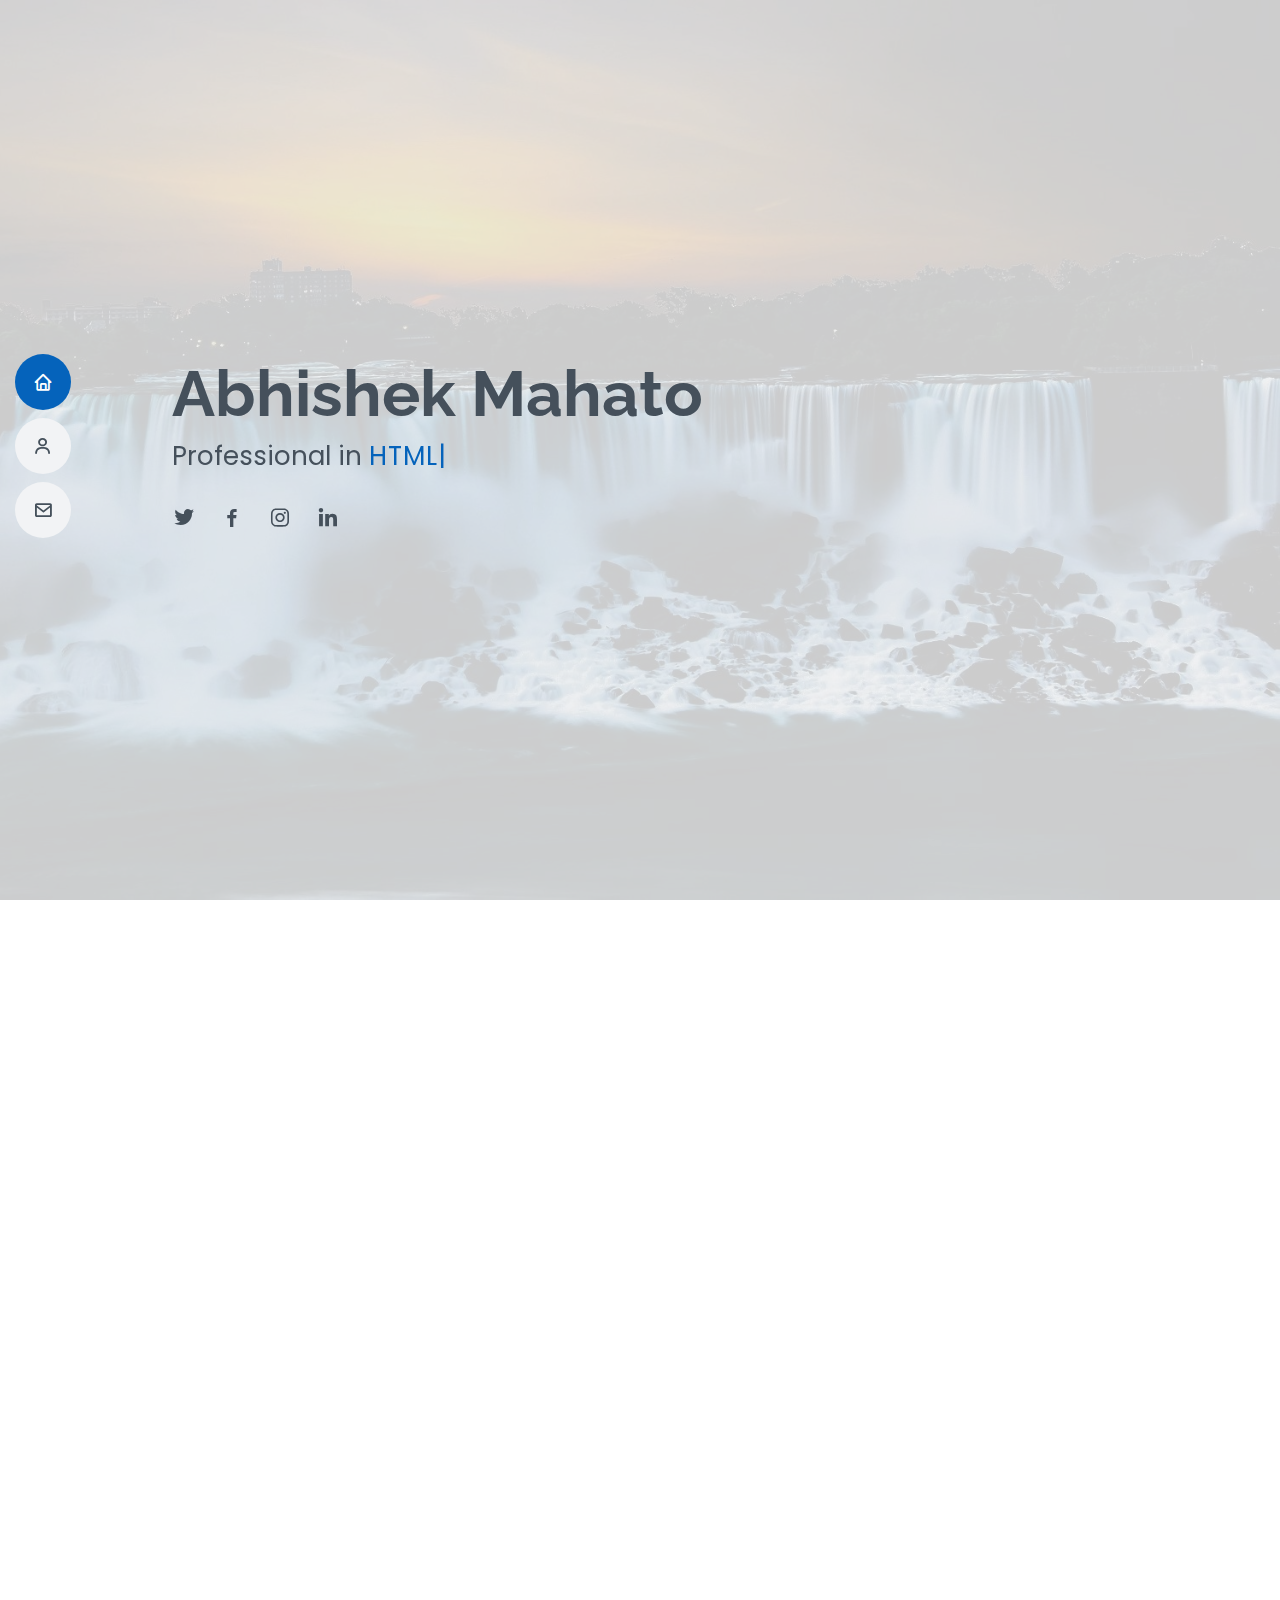
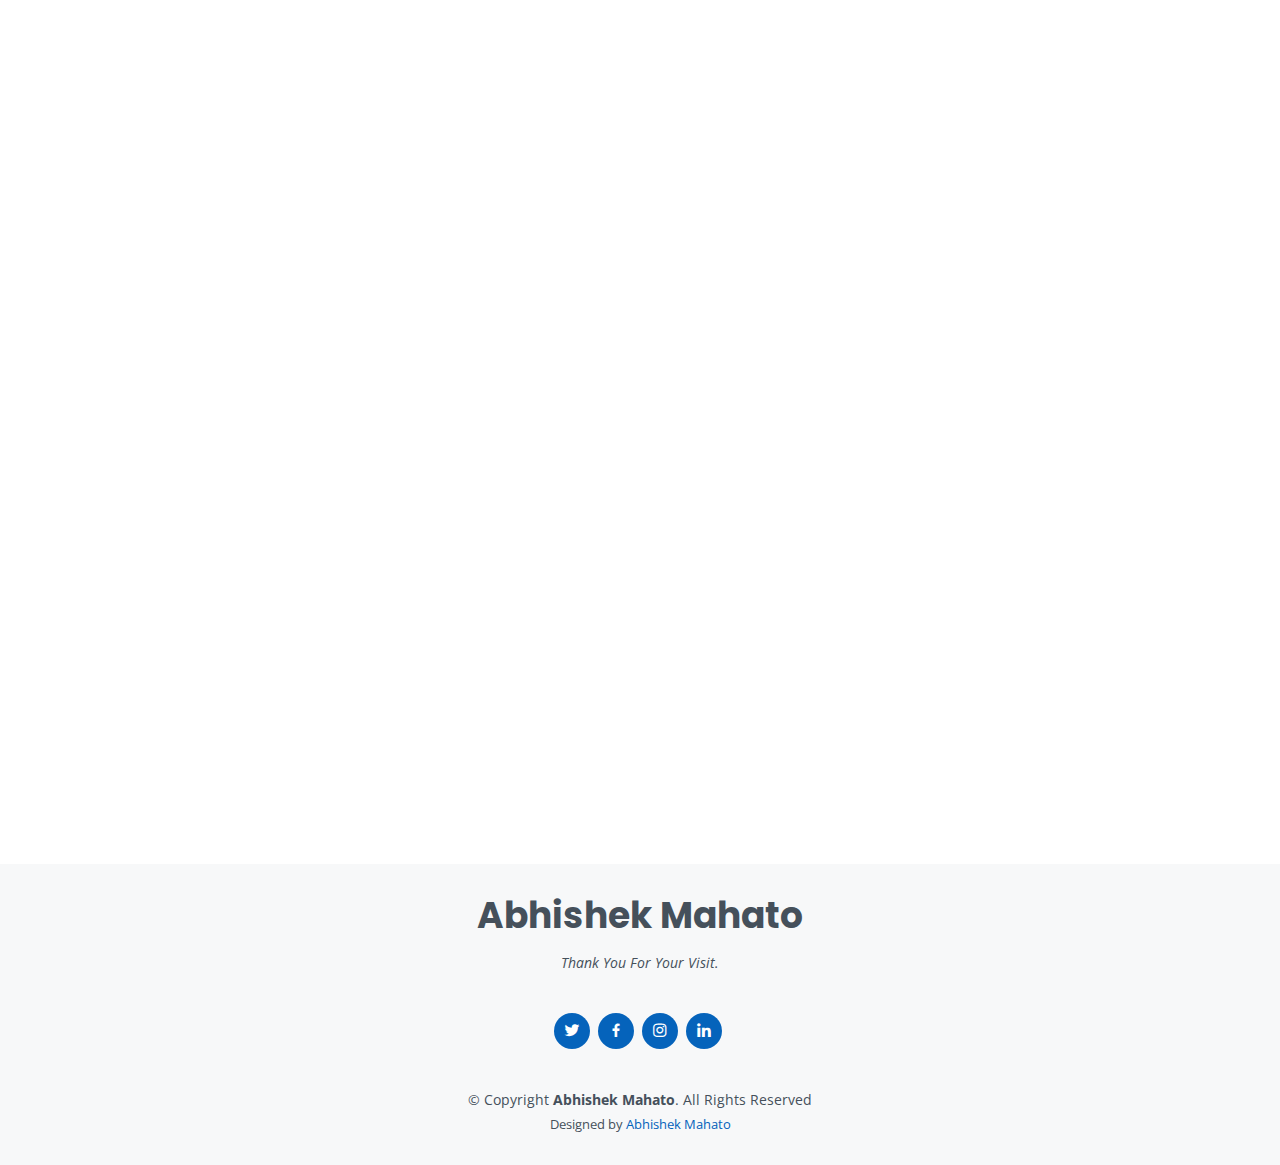
<file: index.html>
<!DOCTYPE html>
<html lang="en">

<head>
  <meta charset="utf-8">
  <meta content="width=device-width, initial-scale=1.0" name="viewport">

  <title>Abhishek Mahato</title>
  <meta
    content="Hi, It's me Abhishek Mahato. I am a permanenet residence of Bharatpur Metropolitan city 26, Chitwan , Nepal. I am currently pursuing diploma in computer programming Course  at Niagara College. As a Computer Science Student I am always learning new technologies and enhanching my knowledge."
    name="description">
  <meta content="Abhishek Mahato, Web Development, Graphics Design" name="keywords">
  <meta name="author" content="Abhishek Mahato">
  <meta name="google-site-verification" content="AJLQxuQru3k1oKgLA41NnzXgDz1LrrFLCvg29x5fl6s" />

  <!-- Favicons -->
  <link href="assets/img/favicon.png" rel="icon">
  <link href="assets/img/apple-touch-icon.png" rel="apple-touch-icon">

  <!-- Google Fonts -->
  <link
    href="https://fonts.googleapis.com/css?family=Open+Sans:300,300i,400,400i,600,600i,700,700i|Raleway:300,300i,400,400i,500,500i,600,600i,700,700i|Poppins:300,300i,400,400i,500,500i,600,600i,700,700i"
    rel="stylesheet">

  <!-- Vendor CSS Files -->
  <link href="assets/vendor/aos/aos.css" rel="stylesheet">
  <link href="assets/vendor/bootstrap/css/bootstrap.min.css" rel="stylesheet">
  <link href="assets/vendor/bootstrap-icons/bootstrap-icons.css" rel="stylesheet">
  <link href="assets/vendor/boxicons/css/boxicons.min.css" rel="stylesheet">
  <link href="assets/vendor/glightbox/css/glightbox.min.css" rel="stylesheet">
  <link href="assets/vendor/swiper/swiper-bundle.min.css" rel="stylesheet">

  <!-- Template Main CSS File -->
  <link href="assets/css/style.css" rel="stylesheet">

</head>

<body>

  <!-- ======= Mobile nav toggle button ======= -->
  <!-- <button type="button" class="mobile-nav-toggle d-xl-none"><i class="bi bi-list mobile-nav-toggle"></i></button> -->
  <i class="bi bi-list mobile-nav-toggle d-lg-none"></i>
  <!-- ======= Header ======= -->
  <header id="header" class="d-flex flex-column justify-content-center">

    <nav id="navbar" class="navbar nav-menu">
      <ul>
        <li><a href="#hero" class="nav-link scrollto active"><i class="bx bx-home"></i> <span>Home</span></a></li>
        <li><a href="#about" class="nav-link scrollto"><i class="bx bx-user"></i> <span>About</span></a></li>
<!--         <li><a href="#resume" class="nav-link scrollto"><i class="bx bx-file-blank"></i> <span>Resume</span></a></li> -->
        <li><a href="#contact" class="nav-link scrollto"><i class="bx bx-envelope"></i> <span>Contact</span></a></li>
      </ul>
    </nav><!-- .nav-menu -->

  </header><!-- End Header -->

  <!-- ======= Hero Section ======= -->
  <section id="hero" class="d-flex flex-column justify-content-center">
    <div class="container" data-aos="zoom-in" data-aos-delay="100">
      <h1>Abhishek Mahato</h1>
      <p>Professional in <span class="typed" data-typed-items="HTML, CSS, JAVA SCRIPT, TAILWIND CSS, LARAVEL"></span>
      </p>
      <div class="social-links">
        <a href="https://twitter.com/abhishek1mahato" class="twitter"><i class="bx bxl-twitter"></i></a>
        <a href="https://www.facebook.com/abhishekmahatoofficial" class="facebook"><i class="bx bxl-facebook"></i></a>
        <a href="https://www.instagram.com/abhishekmahato_official/" class="instagram"><i
            class="bx bxl-instagram"></i></a>
        <a href="https://np.linkedin.com/in/abhishekmahato1" class="linkedin"><i class="bx bxl-linkedin"></i></a>
      </div>
    </div>
  </section><!-- End Hero -->

  <main id="main">

    <!-- ======= About Section ======= -->
    <section id="about" class="about">
      <div class="container" data-aos="fade-up">

        <div class="section-title">
          <h2>About</h2>
        </div>

        <div class="row">
          <div class="col-lg-4">
            <img src="assets/img/Abhishek Mahato.jfif" class="img-fluid" alt="">
          </div>
          <div class="col-lg-8 pt-4 pt-lg-0 content">
            <h3>Abhishek Mahato.</h3>
            <p class="fst-italic">
              Hi, It's me Abhishek Mahato. I am a permanenet residence of Bharatpur Metropolitan city 26, Chitwan ,
              Nepal. I am currently pursuing diploma in computer programming Course at Niagara College. As a Computer
              Science Student I am always learning new technologies and enhanching my knowledge.
            </p>
            <br>
            <div class="row">
              <div class="col-lg-6">
                <ul>
                  <li><i class="bi bi-chevron-right"></i> <strong>Birthday:</strong> <span>6 July 2003</span></li>
                  <li><i class="bi bi-chevron-right"></i> <strong>Website:</strong>
                    <span>www.abhishekmahato.com.np</span></li>
                  <li><i class="bi bi-chevron-right"></i> <strong>Phone:</strong> <span>+1 647-7875790</span></li>
                  <li><i class="bi bi-chevron-right"></i> <strong>City:</strong> <span>Bharatpur, Nepal</span></li>
                </ul>
              </div>
              <div class="col-lg-6">
                <ul>
                  <li><i class="bi bi-chevron-right"></i> <strong>Age:</strong> <span>19</span></li>
                  <li><i class="bi bi-chevron-right"></i> <strong>Degree:</strong> <span>High School</span></li>
                  <li><i class="bi bi-chevron-right"></i> <strong>Email:</strong>
                    <span>contact@abhishekmahato.com.np</span></li>
                  <li><i class="bi bi-chevron-right"></i> <strong>Freelance:</strong> <span>Available</span></li>
                </ul>
              </div>
            </div>
            <p>

            </p>
          </div>
        </div>

      </div>
    </section><!-- End About Section -->


    <!-- ======= Skills Section ======= -->
    <section id="skills" class="skills section-bg">
      <div class="container" data-aos="fade-up">

        <div class="section-title">
          <h2>Skills</h2>
          <p>Don't Worry Learning Life long</p>
        </div>

        <div class="row skills-content">

          <div class="col-lg-6">

            <div class="progress">
              <span class="skill">HTML <i class="val">90%</i></span>
              <div class="progress-bar-wrap">
                <div class="progress-bar" role="progressbar" aria-valuenow="90" aria-valuemin="0" aria-valuemax="100">
                </div>
              </div>
            </div>

            <div class="progress">
              <span class="skill">CSS <i class="val">60%</i></span>
              <div class="progress-bar-wrap">
                <div class="progress-bar" role="progressbar" aria-valuenow="60" aria-valuemin="0" aria-valuemax="100">
                </div>
              </div>
            </div>

            <div class="progress">
              <span class="skill">JavaScript <i class="val">50%</i></span>
              <div class="progress-bar-wrap">
                <div class="progress-bar" role="progressbar" aria-valuenow="50" aria-valuemin="0" aria-valuemax="100">
                </div>
              </div>
            </div>

          </div>

          <div class="col-lg-6">

            <div class="progress">
              <span class="skill">Laravel<i class="val">60%</i></span>
              <div class="progress-bar-wrap">
                <div class="progress-bar" role="progressbar" aria-valuenow="60" aria-valuemin="0" aria-valuemax="100">
                </div>
              </div>
            </div>

            <div class="progress">
              <span class="skill">WordPress/CMS <i class="val">90%</i></span>
              <div class="progress-bar-wrap">
                <div class="progress-bar" role="progressbar" aria-valuenow="90" aria-valuemin="0" aria-valuemax="100">
                </div>
              </div>
            </div>

            <div class="progress">
              <span class="skill">Photoshop <i class="val">55%</i></span>
              <div class="progress-bar-wrap">
                <div class="progress-bar" role="progressbar" aria-valuenow="55" aria-valuemin="0" aria-valuemax="100">
                </div>
              </div>
            </div>

          </div>

        </div>

      </div>
    </section><!-- End Skills Section -->

    <!-- ======= Resume Section ======= -->
<!--     <section id="resume" class="resume">
      <div class="container" data-aos="fade-up">

        <div class="section-title">
          <h2>Resume</h2>
         <p>I am an enthusiastic and determined person who wants to work with full dedication in this establishment where I can enhance my working skills, strength, and experience.</p>
       </div>

        <div class="row">
          <div class="col-lg-6">
            <h3 class="resume-title">Introduction</h3>
            <div class="resume-item pb-0">
              <h4>Abhishek Mahato</h4>
              <p><em>I am an enthusiastic and determined person who wants to work with full dedication in this
                  establishment where I can enhance my working skills, strength, and experience.</em></p>
              <ul>
                <li>Bharatpur Metropolitan City 26, Chitwan, Nepal</li>
                <li>(+977) 9817212025</li>
                <li>contact@abhishekmahato.com.np</li>
              </ul>
            </div>

            <h3 class="resume-title">Education</h3>
            <div class="resume-item">
              <h4>HIGH SCHOOL (SLC) </h4>
              <h5>2019 - 2021</h5>
              <p><em>Aroma English Secondary School</em></p>
              <p>I completed my School Leaving Certificate (SLC) – Grade 12 from Aroma English Secondary School with a
                3.36 out of 4.0 GPA in 2021.</p>
            </div>
            <div class="resume-item">
              <h4>SEE (SECONDARY EDUCATION EXAMINATION)</h4>
              <h5>2019</h5>
              <p><em>Kalika Secondary English Boarding School</em></p>
              <p>My schooling career began at Kalika Secondary English Boarding School, from where I completed my
                Secondary Education Examination (SEE) - Grade 10, securing a Grade Point Average (GPA) of 3.35 out of 4
                in 2019. </p>
            </div>
          </div>
          <div class="col-lg-6">
            <h3 class="resume-title">Professional Experience</h3>
            <div class="resume-item">
              <h4>Web developer (Front-end)</h4>
              <h5> 12 Jun 2021 - Present</h5>
              <p><em>Bitmap IT Solution Pvt. Ltd.</em></p>
              <ul>
                <li> Designing layout of webpages. </li>
                <li> Transforming designs into Front End code. </li>
                <li> Websites and user interface maintenance and optimization. </li>
                <li>Troubleshooting errors on web pages. </li>
              </ul>
            </div>
            <div class="resume-item">
              <h4>store associate</h4>
              <h5>2019 - 2020</h5>
              <p><em>Bhatbhateni Departmental Store</em></p>
              <ul>
                <br>
                <li>Engaging with customers in social conversations to create a pleasant and easy shopping experience.
                </li>
                <li>Improving customer service experience to build lasting relationships. </li>
                <li>Working with shop management to develop strategies to increase store sales. </li>
                <li>Handle the monetary transaction of customers making purchases. </li>
                <li>Monitor store displays and keep all areas well-stocked.</li>
                <li>Assist in the stocking and organizing of the stockroom. </li>
              </ul>
            </div>
          </div>
        </div>

      </div>
    </section>
-->
<!-- End Resume Section -->


    <!-- ======= Contact Section ======= -->
    <section id="contact" class="contact">
      <div class="container" data-aos="fade-up">

        <div class="section-title">
          <h2>Contact</h2>
        </div>

        <div class="row mt-1">

          <div class="col-lg-4">
            <div class="info">
              <div class="address">
                <i class="bi bi-geo-alt"></i>
                <h4>Location:</h4>
                <p>Bharatpur Metropolitan City 26, Chitwan, Nepal</p>
              </div>

              <div class="email">
                <i class="bi bi-envelope"></i>
                <h4>Email:</h4>
                <p>contact@abhishekmahato.com.np</p>
              </div>

              <div class="phone">
                <i class="bi bi-phone"></i>
                <h4>Call:</h4>
                <p>+977 9817212025</p>
              </div>

            </div>

          </div>

          <div class="col-lg-8 mt-5 mt-lg-0">

            <form id="form" class="php-email-form" onsubmit="sendemail">
              <div class="row">
                <div class="col-md-6 form-group">
                  <input type="text" name="name" class="form-control" id="name" placeholder="Your Name" required>
                </div>
                <div class="col-md-6 form-group mt-3 mt-md-0">
                  <input type="email" class="form-control" name="email" id="email" placeholder="Your Email" required>
                </div>
              </div>
              <div class="form-group mt-3">
                <input type="text" class="form-control" name="subject" id="subject" placeholder="Subject" required>
              </div>
              <div class="form-group mt-3">
                <textarea class="form-control" name="message" rows="5" placeholder="Message" required></textarea>
              </div>

              <div class="text-center"><button type="submit">Send Message</button></div>
            </form>

          </div>

        </div>

      </div>
    </section><!-- End Contact Section -->

  </main><!-- End #main -->

  <!-- ======= Footer ======= -->
  <footer id="footer">
    <div class="container">
      <h3>Abhishek Mahato</h3>
      <p>Thank You For Your Visit.</p>
      <div class="social-links">
        <a href="https://twitter.com/abhishek1mahato" class="twitter"><i class="bx bxl-twitter"></i></a>
        <a href="https://www.facebook.com/abhishekmahatoofficial" class="facebook"><i class="bx bxl-facebook"></i></a>
        <a href="https://www.instagram.com/abhishekmahato_official/" class="instagram"><i
            class="bx bxl-instagram"></i></a>
        <a href="https://np.linkedin.com/in/abhishekmahato1" class="linkedin"><i class="bx bxl-linkedin"></i></a>
      </div>
      <div class="copyright">
        &copy; Copyright <strong><span>Abhishek Mahato</span></strong>. All Rights Reserved
      </div>
      <div class="credits">
        Designed by <a href="https://abhishekmahato.com.np/">Abhishek Mahato</a>
      </div>
    </div>
  </footer>
  <!-- End Footer -->

  <div id="preloader"></div>
  <a href="#" class="back-to-top d-flex align-items-center justify-content-center"><i
      class="bi bi-arrow-up-short"></i></a>

  <!-- Vendor JS Files -->
  <script src="assets/vendor/purecounter/purecounter_vanilla.js"></script>
  <script src="assets/vendor/aos/aos.js"></script>
  <script src="assets/vendor/bootstrap/js/bootstrap.bundle.min.js"></script>
  <script src="assets/vendor/swiper/swiper-bundle.min.js"></script>
  <script src="assets/vendor/typed.js/typed.min.js"></script>
  <script src="assets/vendor/waypoints/noframework.waypoints.js"></script>

  <!-- Template Main JS File -->
  <script src="assets/js/main.js"></script>


 <!-- Messenger Chat Plugin Code -->
    <div id="fb-root"></div>

    <!-- Your Chat Plugin code -->
    <div id="fb-customer-chat" class="fb-customerchat">
    </div>

    <script>
      var chatbox = document.getElementById('fb-customer-chat');
      chatbox.setAttribute("page_id", "1311966082235947");
      chatbox.setAttribute("attribution", "biz_inbox");
    </script>

    <!-- Your SDK code -->
    <script>
      window.fbAsyncInit = function() {
        FB.init({
          xfbml            : true,
          version          : 'v16.0'
        });
      };

      (function(d, s, id) {
        var js, fjs = d.getElementsByTagName(s)[0];
        if (d.getElementById(id)) return;
        js = d.createElement(s); js.id = id;
        js.src = 'https://connect.facebook.net/en_US/sdk/xfbml.customerchat.js';
        fjs.parentNode.insertBefore(js, fjs);
      }(document, 'script', 'facebook-jssdk'));
    </script>
  
  
  <!-- email sending -->
  <script src="https://smtpjs.com/v3/smtp.js">
  </script>

  <script>
    function sendemail() {

      Email.send({
        Host: "smtp.elasticemail.com",
        Username: "contact@abhishekmahato.com.np",
        Password: "A7C119EDF39BFD0432D0E7CE38120585ADB4",
        To: 'contact@abhishekmahato.com.np',
        From: "admin@abhishekmahato.com.np",
        Subject: "This is the subject",
        Body: "And this is the body"
      }).then(
        message => alert(message)
      );

    }
  </script>

</body>

</html>
</file>
<file: assets/css/style.css>
/**
* Template Name: MyResume - v4.10.0
* Template URL: https://bootstrapmade.com/free-html-bootstrap-template-my-resume/
* Author: BootstrapMade.com
* License: https://bootstrapmade.com/license/
*/

/*--------------------------------------------------------------
# General
--------------------------------------------------------------*/
body {
  font-family: "Open Sans", sans-serif;
  color: #272829;
}

a {
  color: #0563bb;
  text-decoration: none;
}

a:hover {
  color: #067ded;
  text-decoration: none;
}

h1,
h2,
h3,
h4,
h5,
h6 {
  font-family: "Raleway", sans-serif;
}

/*--------------------------------------------------------------
# Back to top button
--------------------------------------------------------------*/
.back-to-top {
  position: fixed;
  visibility: hidden;
  opacity: 0;
  right: 15px;
  bottom: 15px;
  z-index: 996;
  background: #0563bb;
  width: 40px;
  height: 40px;
  border-radius: 50px;
  transition: all 0.4s;
}

.back-to-top i {
  font-size: 28px;
  color: #fff;
  line-height: 0;
}

.back-to-top:hover {
  background: #0678e3;
  color: #fff;
}

.back-to-top.active {
  visibility: visible;
  opacity: 1;
}

/*--------------------------------------------------------------
# Preloader
--------------------------------------------------------------*/
#preloader {
  position: fixed;
  top: 0;
  left: 0;
  right: 0;
  bottom: 0;
  z-index: 9999;
  overflow: hidden;
  background: #fff;
}

#preloader:before {
  content: "";
  position: fixed;
  top: calc(50% - 30px);
  left: calc(50% - 30px);
  border: 6px solid #0563bb;
  border-top-color: #fff;
  border-bottom-color: #fff;
  border-radius: 50%;
  width: 60px;
  height: 60px;
  -webkit-animation: animate-preloader 1s linear infinite;
  animation: animate-preloader 1s linear infinite;
}

@-webkit-keyframes animate-preloader {
  0% {
    transform: rotate(0deg);
  }

  100% {
    transform: rotate(360deg);
  }
}

@keyframes animate-preloader {
  0% {
    transform: rotate(0deg);
  }

  100% {
    transform: rotate(360deg);
  }
}

/*--------------------------------------------------------------
# Disable aos animation delay on mobile devices
--------------------------------------------------------------*/
@media screen and (max-width: 768px) {
  [data-aos-delay] {
    transition-delay: 0 !important;
  }
}

/*--------------------------------------------------------------
# Header
--------------------------------------------------------------*/
#header {
  position: fixed;
  top: 0;
  left: 0;
  bottom: 0;
  z-index: 9997;
  transition: all 0.5s;
  padding: 15px;
  overflow-y: auto;
}

@media (max-width: 991px) {
  #header {
    width: 300px;
    background: #fff;
    border-right: 1px solid #e6e9ec;
    left: -300px;
  }
}

@media (min-width: 991px) {
  #main {
    margin-left: 100px;
  }
}

/*--------------------------------------------------------------
# Navigation Menu
--------------------------------------------------------------*/
/**
* Desktop Navigation 
*/
.nav-menu {
  padding: 0;
  display: block;
}

.nav-menu * {
  margin: 0;
  padding: 0;
  list-style: none;
}

.nav-menu>ul>li {
  position: relative;
  white-space: nowrap;
}

.nav-menu a,
.nav-menu a:focus {
  display: flex;
  align-items: center;
  color: #45505b;
  padding: 10px 18px;
  margin-bottom: 8px;
  transition: 0.3s;
  font-size: 15px;
  border-radius: 50px;
  background: #f2f3f5;
  height: 56px;
  width: 100%;
  overflow: hidden;
  transition: 0.3s;
}

.nav-menu a i,
.nav-menu a:focus i {
  font-size: 20px;
}

.nav-menu a span,
.nav-menu a:focus span {
  padding: 0 5px 0 7px;
  color: #45505b;
}

@media (min-width: 992px) {

  .nav-menu a,
  .nav-menu a:focus {
    width: 56px;
  }

  .nav-menu a span,
  .nav-menu a:focus span {
    display: none;
    color: #fff;
  }
}

.nav-menu a:hover,
.nav-menu .active,
.nav-menu .active:focus,
.nav-menu li:hover>a {
  color: #fff;
  background: #0563bb;
}

.nav-menu a:hover span,
.nav-menu .active span,
.nav-menu .active:focus span,
.nav-menu li:hover>a span {
  color: #fff;
}

.nav-menu a:hover,
.nav-menu li:hover>a {
  width: 100%;
  color: #fff;
}

.nav-menu a:hover span,
.nav-menu li:hover>a span {
  display: block;
}

/**
* Mobile Navigation 
*/
.mobile-nav-toggle {
  position: fixed;
  right: 10px;
  top: 10px;
  z-index: 9998;
  border: 0;
  background: none;
  font-size: 28px;
  transition: all 0.4s;
  outline: none !important;
  line-height: 0;
  cursor: pointer;
  border-radius: 50px;
  padding: 5px;
}

.mobile-nav-toggle i {
  color: #45505b;
}

.mobile-nav-active {
  overflow: hidden;
}

.mobile-nav-active #header {
  left: 0;
}

.mobile-nav-active .mobile-nav-toggle {
  color: #fff;
  background-color: #0563bb;
}

/*--------------------------------------------------------------
# Hero Section
--------------------------------------------------------------*/
#hero {
  width: 100%;
  height: 100vh;
  background: url("../img/Abhishek\ Mahato.jpg") top right no-repeat;
  background-size: cover;
  position: relative;
}

@media (min-width: 992px) {
  #hero {
    padding-left: 160px;
  }
}

#hero:before {
  content: "";
  background: rgba(255, 255, 255, 0.8);
  position: absolute;
  bottom: 0;
  top: 0;
  left: 0;
  right: 0;
}

#hero h1 {
  margin: 0;
  font-size: 64px;
  font-weight: 700;
  line-height: 56px;
  color: #45505b;
}

#hero p {
  color: #45505b;
  margin: 15px 0 0 0;
  font-size: 26px;
  font-family: "Poppins", sans-serif;
}

#hero p span {
  color: #0563bb;
  letter-spacing: 1px;
}

#hero .social-links {
  margin-top: 30px;
}

#hero .social-links a {
  font-size: 24px;
  display: inline-block;
  color: #45505b;
  line-height: 1;
  margin-right: 20px;
  transition: 0.3s;
}

#hero .social-links a:hover {
  color: #0563bb;
}

@media (max-width: 992px) {
  #hero {
    text-align: center;
  }

  #hero h1 {
    font-size: 32px;
    line-height: 36px;
  }

  #hero p {
    margin-top: 10px;
    font-size: 20px;
    line-height: 24px;
  }
}

/*--------------------------------------------------------------
# Sections General
--------------------------------------------------------------*/
section {
  padding: 60px 0;
  overflow: hidden;
}

.section-title {
  text-align: center;
  padding-bottom: 30px;
}

.section-title h2 {
  font-size: 32px;
  font-weight: bold;
  text-transform: uppercase;
  margin-bottom: 20px;
  padding-bottom: 20px;
  position: relative;
  color: #45505b;
}

.section-title h2::before {
  content: "";
  position: absolute;
  display: block;
  width: 120px;
  height: 1px;
  background: #ddd;
  bottom: 1px;
  left: calc(50% - 60px);
}

.section-title h2::after {
  content: "";
  position: absolute;
  display: block;
  width: 40px;
  height: 3px;
  background: #0563bb;
  bottom: 0;
  left: calc(50% - 20px);
}

.section-title p {
  margin-bottom: 0;
}

/*--------------------------------------------------------------
# About
--------------------------------------------------------------*/
.about .content h3 {
  font-weight: 700;
  font-size: 26px;
  color: #728394;
}

.about .content ul {
  list-style: none;
  padding: 0;
}

.about .content ul li {
  margin-bottom: 20px;
  display: flex;
  align-items: center;
}

.about .content ul strong {
  margin-right: 10px;
}

.about .content ul i {
  font-size: 16px;
  margin-right: 5px;
  color: #0563bb;
  line-height: 0;
}

.about .content p:last-child {
  margin-bottom: 0;
}

/*--------------------------------------------------------------
# Facts
--------------------------------------------------------------*/
.facts .count-box {
  padding: 30px 30px 25px 30px;
  margin-top: 30px;
  width: 100%;
  position: relative;
  text-align: center;
  background: #fff;
}

.facts .count-box i {
  position: absolute;
  top: -25px;
  left: 50%;
  transform: translateX(-50%);
  font-size: 24px;
  background: #0563bb;
  color: #fff;
  border-radius: 50px;
  display: inline-flex;
  align-items: center;
  justify-content: center;
  width: 48px;
  height: 48px;
}

.facts .count-box span {
  font-size: 36px;
  display: block;
  font-weight: 600;
  color: #011426;
}

.facts .count-box p {
  padding: 0;
  margin: 0;
  font-family: "Raleway", sans-serif;
  font-size: 14px;
}

/*--------------------------------------------------------------
# Akills
--------------------------------------------------------------*/
.skills .progress {
  height: 60px;
  display: block;
  background: none;
  border-radius: 0;
}

.skills .progress .skill {
  padding: 10px 0;
  margin: 0;
  text-transform: uppercase;
  display: block;
  font-weight: 600;
  font-family: "Poppins", sans-serif;
  color: #45505b;
}

.skills .progress .skill .val {
  float: right;
  font-style: normal;
}

.skills .progress-bar-wrap {
  background: #f2f3f5;
}

.skills .progress-bar {
  width: 1px;
  height: 10px;
  transition: 0.9s;
  background-color: #0563bb;
}

/*--------------------------------------------------------------
# Resume
--------------------------------------------------------------*/
.resume .resume-title {
  font-size: 26px;
  font-weight: 700;
  margin-top: 20px;
  margin-bottom: 20px;
  color: #45505b;
}

.resume .resume-item {
  padding: 0 0 20px 20px;
  margin-top: -2px;
  border-left: 2px solid #0563bb;
  position: relative;
}

.resume .resume-item h4 {
  line-height: 18px;
  font-size: 18px;
  font-weight: 600;
  text-transform: uppercase;
  font-family: "Poppins", sans-serif;
  color: #0563bb;
  margin-bottom: 10px;
}

.resume .resume-item h5 {
  font-size: 16px;
  background: #f7f8f9;
  padding: 5px 15px;
  display: inline-block;
  font-weight: 600;
  margin-bottom: 10px;
}

.resume .resume-item ul {
  padding-left: 20px;
}

.resume .resume-item ul li {
  padding-bottom: 10px;
}

.resume .resume-item:last-child {
  padding-bottom: 0;
}

.resume .resume-item::before {
  content: "";
  position: absolute;
  width: 16px;
  height: 16px;
  border-radius: 50px;
  left: -9px;
  top: 0;
  background: #fff;
  border: 2px solid #0563bb;
}

/*--------------------------------------------------------------
# Contact
--------------------------------------------------------------*/
.contact .info {
  width: 100%;
  background: #fff;
}

.contact .info i {
  font-size: 20px;
  color: #0563bb;
  float: left;
  width: 44px;
  height: 44px;
  background: #eef7ff;
  display: flex;
  justify-content: center;
  align-items: center;
  border-radius: 50px;
  transition: all 0.3s ease-in-out;
}

.contact .info h4 {
  padding: 0 0 0 60px;
  font-size: 22px;
  font-weight: 600;
  margin-bottom: 5px;
  color: #45505b;
}

.contact .info p {
  padding: 0 0 0 60px;
  margin-bottom: 0;
  font-size: 14px;
  color: #728394;
}

.contact .info .email,
.contact .info .phone {
  margin-top: 40px;
}

.contact .info .email:hover i,
.contact .info .address:hover i,
.contact .info .phone:hover i {
  background: #0563bb;
  color: #fff;
}

.contact .php-email-form {
  width: 100%;
  background: #fff;
}

.contact .php-email-form .form-group {
  padding-bottom: 8px;
}

.contact .php-email-form .error-message {
  display: none;
  color: #fff;
  background: #ed3c0d;
  text-align: left;
  padding: 15px;
  font-weight: 600;
}

.contact .php-email-form .error-message br+br {
  margin-top: 25px;
}

.contact .php-email-form .sent-message {
  display: none;
  color: #fff;
  background: #18d26e;
  text-align: center;
  padding: 15px;
  font-weight: 600;
}

.contact .php-email-form .loading {
  display: none;
  background: #fff;
  text-align: center;
  padding: 15px;
}

.contact .php-email-form .loading:before {
  content: "";
  display: inline-block;
  border-radius: 50%;
  width: 24px;
  height: 24px;
  margin: 0 10px -6px 0;
  border: 3px solid #18d26e;
  border-top-color: #eee;
  -webkit-animation: animate-loading 1s linear infinite;
  animation: animate-loading 1s linear infinite;
}

.contact .php-email-form input,
.contact .php-email-form textarea {
  border-radius: 4px;
  box-shadow: none;
  font-size: 14px;
}

.contact .php-email-form input {
  height: 44px;
}

.contact .php-email-form textarea {
  padding: 10px 12px;
}

.contact .php-email-form button[type=submit] {
  background: #0563bb;
  border: 0;
  padding: 10px 35px;
  color: #fff;
  transition: 0.4s;
  border-radius: 50px;
}

.contact .php-email-form button[type=submit]:hover {
  background: #0678e3;
}

@-webkit-keyframes animate-loading {
  0% {
    transform: rotate(0deg);
  }

  100% {
    transform: rotate(360deg);
  }
}

@keyframes animate-loading {
  0% {
    transform: rotate(0deg);
  }

  100% {
    transform: rotate(360deg);
  }
}

/*--------------------------------------------------------------
# Footer
--------------------------------------------------------------*/
#footer {
  background: #f7f8f9;
  color: #45505b;
  font-size: 14px;
  text-align: center;
  padding: 30px 0;
}

#footer h3 {
  font-size: 36px;
  font-weight: 700;
  position: relative;
  font-family: "Poppins", sans-serif;
  padding: 0;
  margin: 0 0 15px 0;
}

#footer p {
  font-size: 15;
  font-style: italic;
  padding: 0;
  margin: 0 0 40px 0;
}

#footer .social-links {
  margin: 0 0 40px 0;
}

#footer .social-links a {
  font-size: 18px;
  display: inline-block;
  background: #0563bb;
  color: #fff;
  line-height: 1;
  padding: 8px 0;
  margin-right: 4px;
  border-radius: 50%;
  text-align: center;
  width: 36px;
  height: 36px;
  transition: 0.3s;
}

#footer .social-links a:hover {
  background: #0678e3;
  color: #fff;
  text-decoration: none;
}

#footer .copyright {
  margin: 0 0 5px 0;
}

#footer .credits {
  font-size: 13px;
}
</file>
